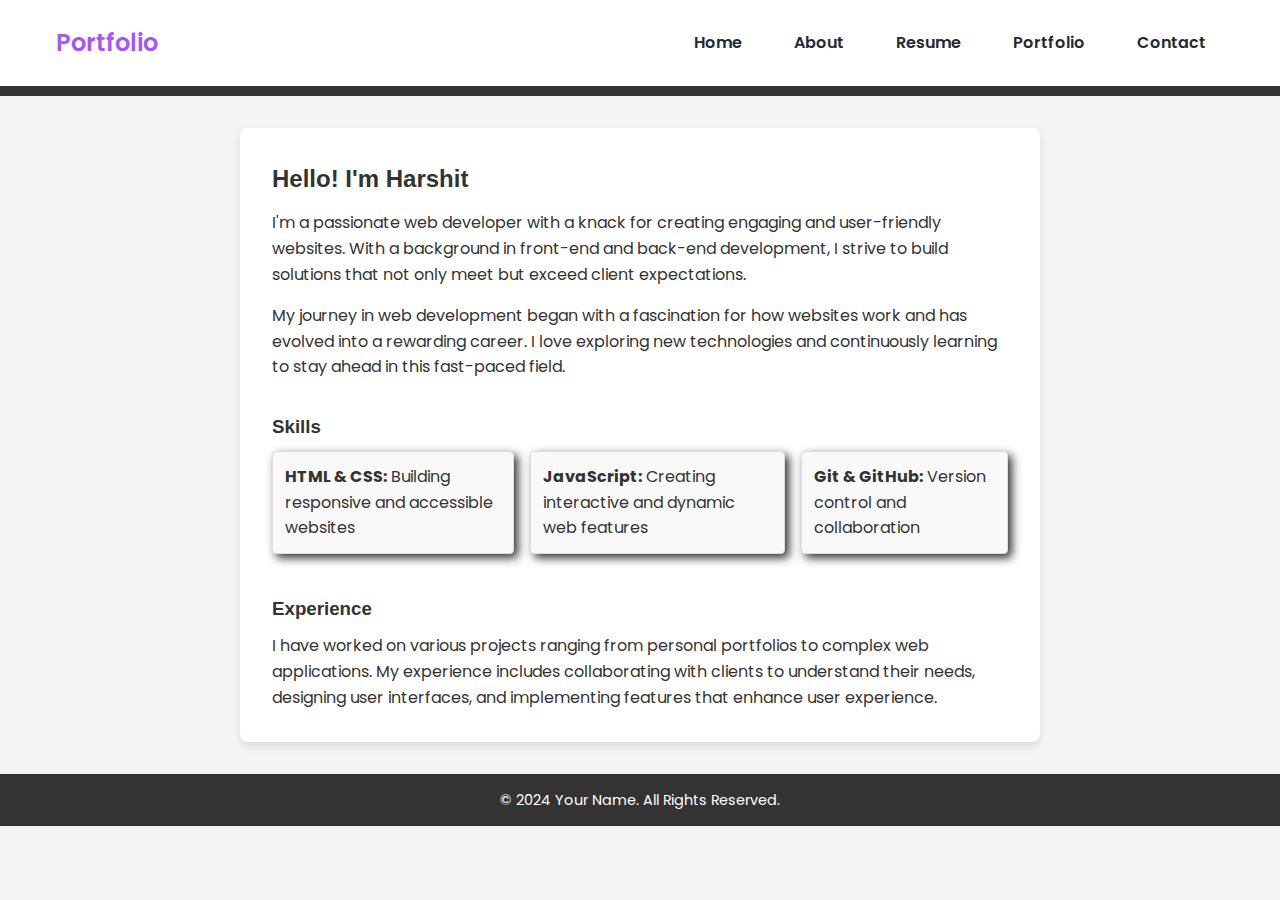
<file: about.html>
<!DOCTYPE html>
<html lang="en">
<head>
    <meta charset="UTF-8">
    <meta name="viewport" content="width=device-width, initial-scale=1.0">
    <title>About Me</title>
    <link rel="stylesheet" href="about.css">
    <link rel="stylesheet" href="port.css">
</head>
<body>
    <nav>
        <div class="nav__content">
          <div class="logo"><a href="#">Portfolio</a></div>
          <label for="check" class="checkbox">
            <i class="ri-menu-line"></i>
          </label>
          <input type="checkbox" name="check" id="check" />
          <ul>
            <li><a href="index.html">Home</a></li>
            <li><a href="about.html">About</a></li>
            <li><a href="resume.html">Resume</a></li>
            <li><a href="portfolio.html">Portfolio</a></li>
            <li><a href="contactpage.html">Contact</a></li>
          </ul>
        </div>
      </nav>
    <header>
        <h1>--------------</h1>
    </header>

    <main>
        <section class="about-section">
            <div class="container">
                <div class="about-content">
                    <h2>Hello! I'm Harshit</h2>
                    <p>I'm a passionate web developer with a knack for creating engaging and user-friendly websites. With a background in front-end and back-end development, I strive to build solutions that not only meet but exceed client expectations.</p>
                    <p>My journey in web development began with a fascination for how websites work and has evolved into a rewarding career. I love exploring new technologies and continuously learning to stay ahead in this fast-paced field.</p>
                </div>

                <div class="skills">
                    <h3>Skills</h3>
                    <ul>
                        <li><strong>HTML & CSS:</strong> Building responsive and accessible websites</li>
                        <li><strong>JavaScript:</strong> Creating interactive and dynamic web features</li> 
                        <!-- <li><strong>React:</strong> Developing modern single-page applications</li> -->
                        <!-- <li><strong>Node.js:</strong> Server-side development and API integration</li> -->
                        <li><strong>Git & GitHub:</strong> Version control and collaboration</li>
                    </ul>
                </div>

                <div class="experience">
                    <h3>Experience</h3>
                    <p>I have worked on various projects ranging from personal portfolios to complex web applications. My experience includes collaborating with clients to understand their needs, designing user interfaces, and implementing features that enhance user experience.</p>
                </div>
            </div>
        </section>
    </main>

    <footer>
        <p>&copy; 2024 Your Name. All Rights Reserved.</p>
    </footer>
</body>
</html>
</file>
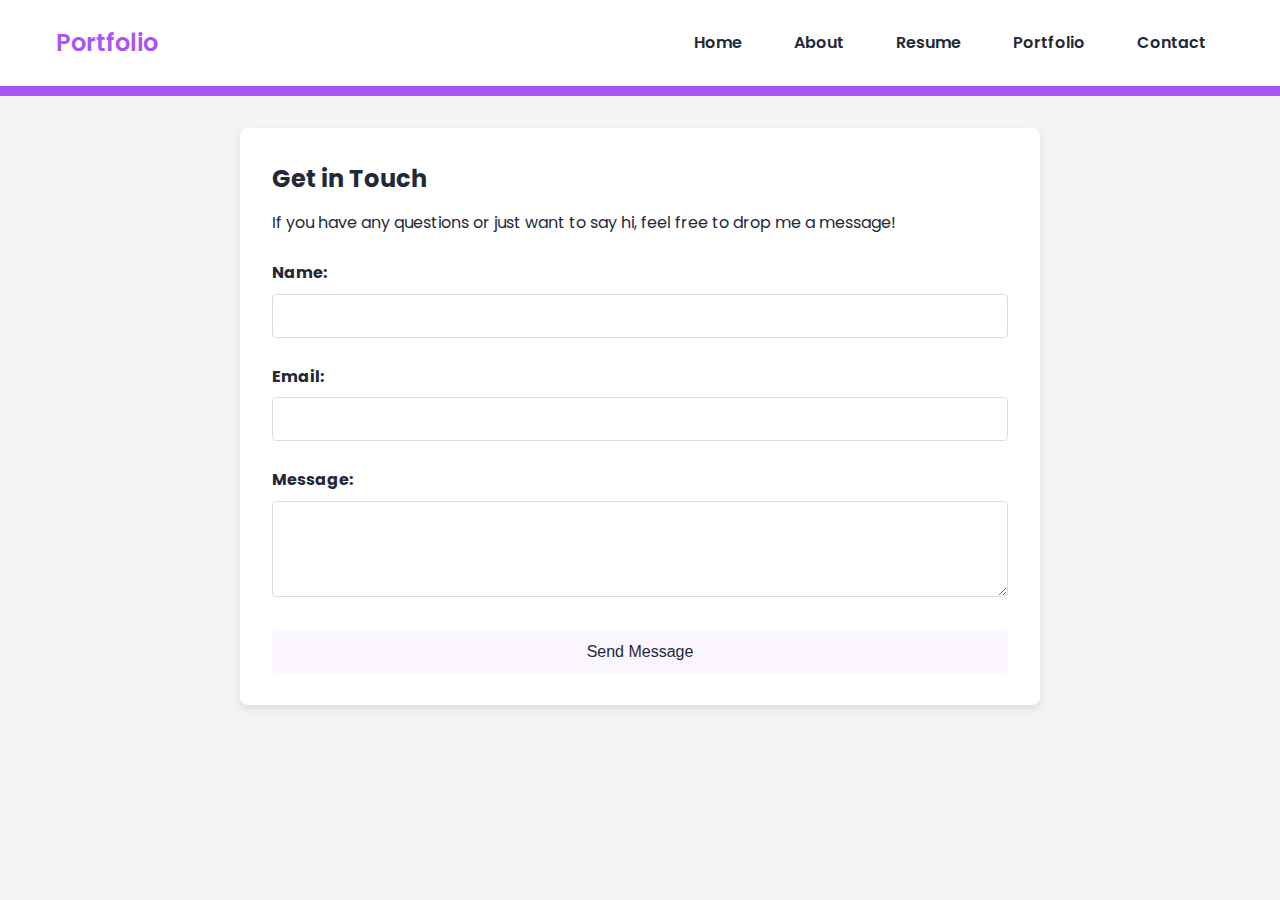
<file: contactpage.html>
<!DOCTYPE html>
<html lang="en">
<head>
    <meta charset="UTF-8">
    <meta name="viewport" content="width=device-width, initial-scale=1.0">
    <title>Contact Me</title>
    <link rel="stylesheet" href="contactpage.css">
    <link rel="stylesheet" href="port.css">
</head>
<body>
    <nav>
        <div class="nav__content">
          <div class="logo"><a href="#">Portfolio</a></div>
          <label for="check" class="checkbox">
            <i class="ri-menu-line"></i>
          </label>
          <input type="checkbox" name="check" id="check" />
          <ul>
            <li><a href="index.html">Home</a></li>
            <li><a href="about.html">About</a></li>
            <li><a href="resume.html">Resume</a></li>
            <li><a href="portfolio.html">Portfolio</a></li>
            <li><a href="contactpage.html">Contact</a></li>
          </ul>
        </div>
      </nav>
    <header>
        <h1>--------------</h1>
    </header>

    <main>
        <section class="contact-section">
            <div class="container">
                <h2>Get in Touch</h2>
                <p>If you have any questions or just want to say hi, feel free to drop me a message!</p>
                <form action="https://api.web3forms.com/submit" method="post" class="contact-form">
                    <input type="hidden" name="access_key" value="a10c8b67-07ef-4193-981c-67ab5ec54555">

                    <div class="form-group">
                        <label for="name">Name:</label>
                        <input type="text" id="name" name="name" required>
                    </div>
                    <div class="form-group">
                        <label for="email">Email:</label>
                        <input type="email" id="email" name="email" required>
                    </div>
                    <div class="form-group">
                        <label for="message">Message:</label>
                        <textarea id="message" name="message" rows="5" required></textarea>
                    </div>
                    <button type="submit" class="submit-btn">Send Message</button>
                </form>
            </div>
        </section>
    </main>

    
</body>
</html>
</file>
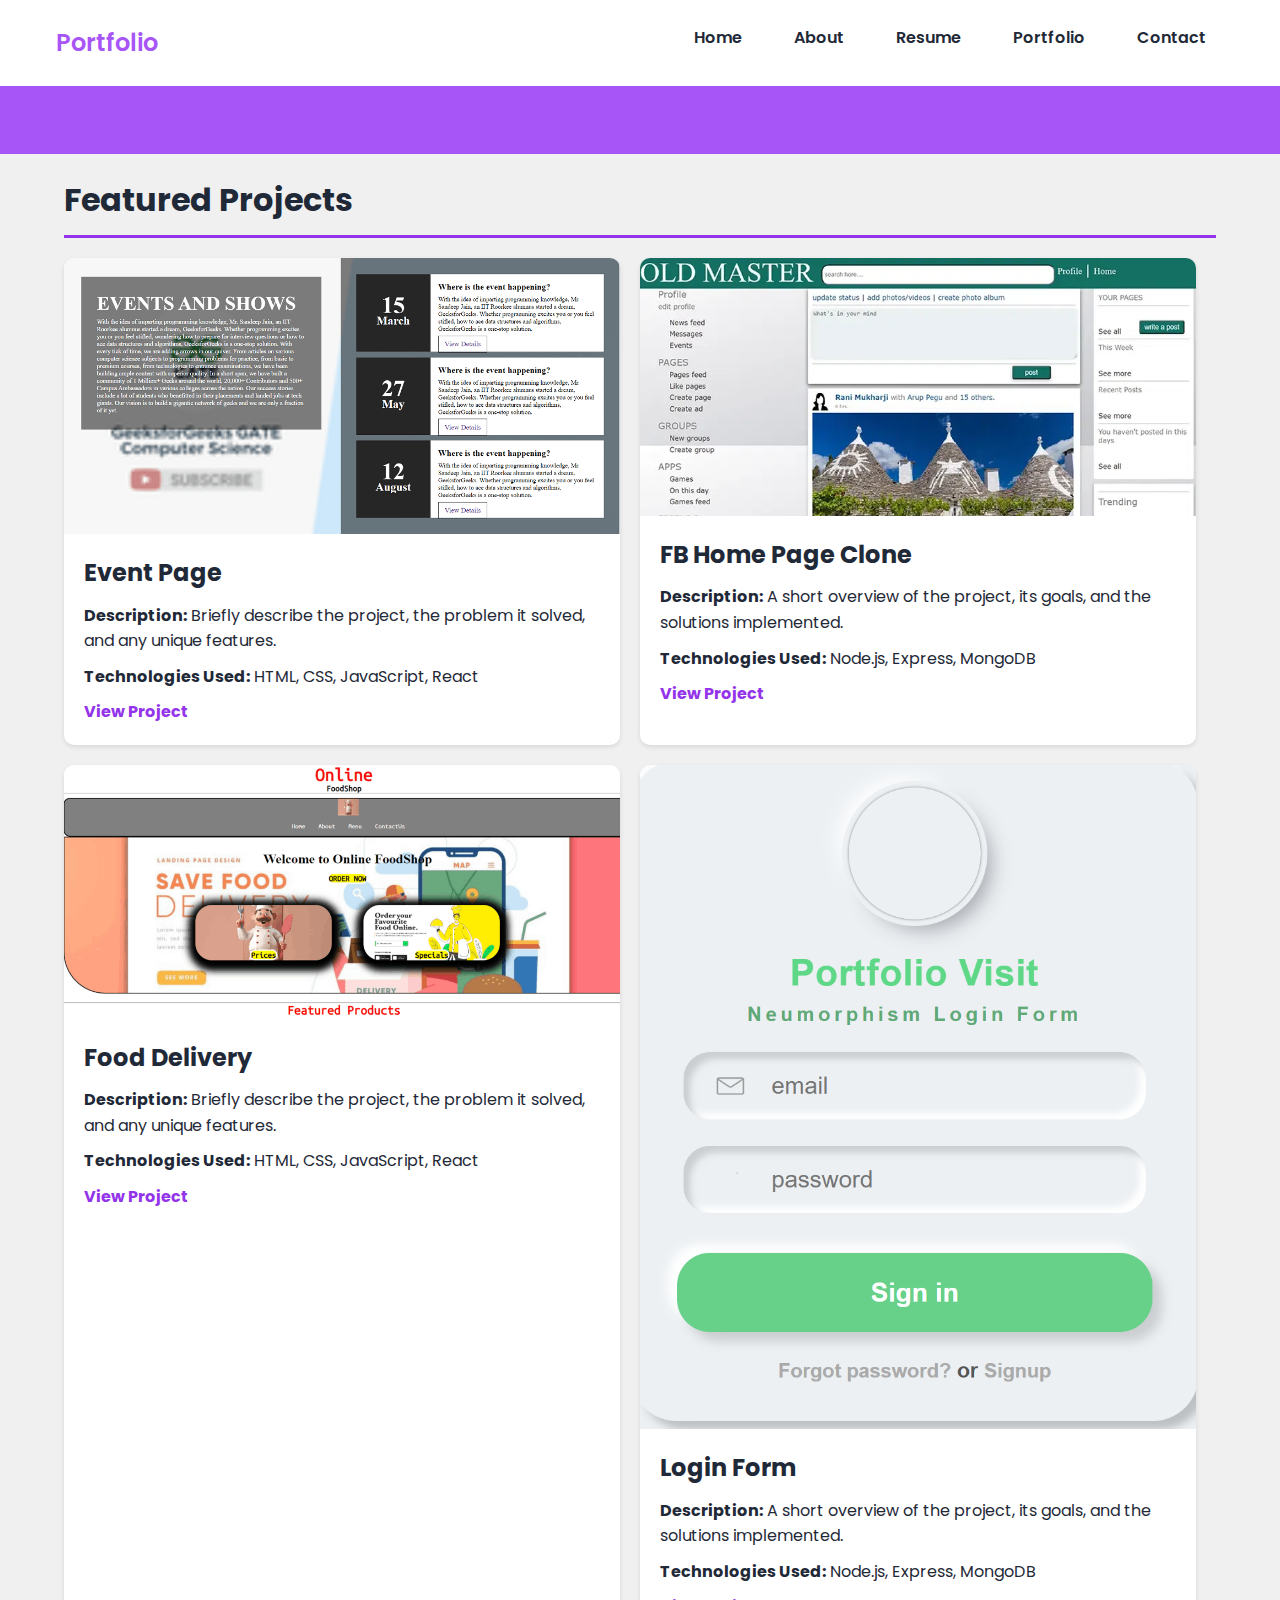
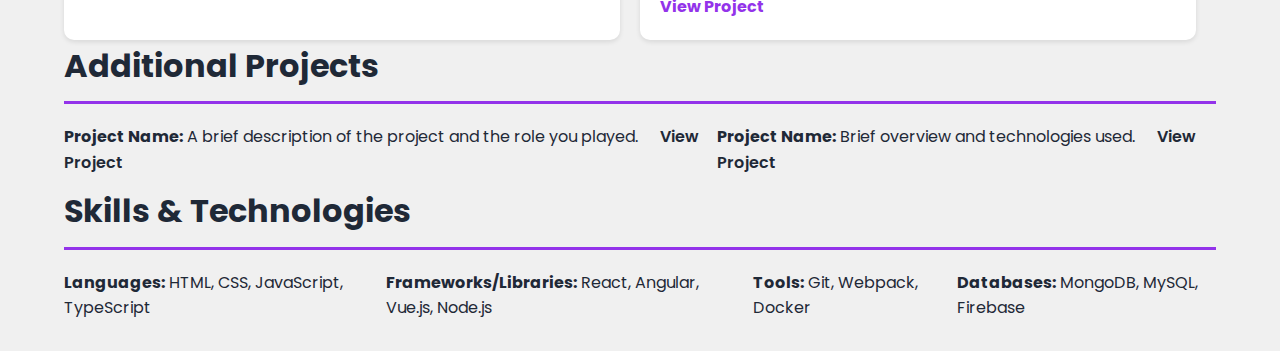
<file: portfolio.html>
<!DOCTYPE html>
<html lang="en">
<head>
    <meta charset="UTF-8">
    <meta name="viewport" content="width=device-width, initial-scale=1.0">
    <title>Portfolio | Your Name</title>
    <link rel="stylesheet" href="portfolio.css">
    <link rel="stylesheet" href="port.css">
    <!-- Google Fonts -->
    <link href="https://fonts.googleapis.com/css2?family=Roboto:wght@400;700&display=swap" rel="stylesheet">
</head>
<body>
    <nav>
        <div class="nav__content">
          <div class="logo"><a href="#">Portfolio</a></div>
          <label for="check" class="checkbox">
            <i class="ri-menu-line"></i>
          </label>
          <input type="checkbox" name="check" id="check" />
          <ul>
            <li><a href="index.html">Home</a></li>
            <li><a href="about.html">About</a></li>
            <li><a href="resume.html">Resume</a></li>
            <li><a href="portfolio.html">Portfolio</a></li>
            <li><a href="contactpage.html">Contact</a></li>
          </ul>
        </div>
      </nav>
    <header>
        <div class="container">
            <h1>--------------</h1>
            
        </div>
    </header>
    <main>
        <div class="container">
            <section id="featured-projects">
                <h2>Featured Projects</h2>
                <div class="project-grid">
                    <div class="project">
                        <img src="eventwebpagemin.png" alt="Project 1 Screenshot">
                        <div class="project-info">
                            <h3>Event Page</h3>
                            <p><strong>Description:</strong> Briefly describe the project, the problem it solved, and any unique features.</p>
                            <p><strong>Technologies Used:</strong> HTML, CSS, JavaScript, React</p>
                            <a href="Fp1/event.html" class="project-link">View Project</a>
                        </div>
                    </div>
                    <div class="project">
                        <img src="fb-copy.webp" alt="Project 2 Screenshot">
                        <div class="project-info">
                            <h3>FB Home Page Clone</h3>
                            <p><strong>Description:</strong> A short overview of the project, its goals, and the solutions implemented.</p>
                            <p><strong>Technologies Used:</strong> Node.js, Express, MongoDB</p>
                            <a href="FBClone/FBClone.html" class="project-link">View Project</a>
                        </div>
                    </div>
                    <div class="project">
                        <img src="iui.png" alt="Project 1 Screenshot">
                        <div class="project-info">
                            <h3>Food Delivery</h3>
                            <p><strong>Description:</strong> Briefly describe the project, the problem it solved, and any unique features.</p>
                            <p><strong>Technologies Used:</strong> HTML, CSS, JavaScript, React</p>
                            <a href="food/Food.html" class="project-link">View Project</a>
                        </div>
                    </div>
                    <div class="project">
                        <img src="Screenshot LOGIN.png" alt="Project 2 Screenshot">
                        <div class="project-info">
                            <h3>Login Form</h3>
                            <p><strong>Description:</strong> A short overview of the project, its goals, and the solutions implemented.</p>
                            <p><strong>Technologies Used:</strong> Node.js, Express, MongoDB</p>
                            <a href="LoginForm/Login3D.html" class="project-link">View Project</a>
                        </div>
                    </div>
                    
                </div>
            </section>
            <section id="additional-projects">
                <h2>Additional Projects</h2>
                <ul>
                    <li><strong>Project Name:</strong> A brief description of the project and the role you played. <a href="#">View Project</a></li>
                    <li><strong>Project Name:</strong> Brief overview and technologies used. <a href="#">View Project</a></li>
                </ul>
            </section>
            <section id="skills">
                <h2>Skills & Technologies</h2>
                <ul>
                    <li><strong>Languages:</strong> HTML, CSS, JavaScript, TypeScript</li>
                    <li><strong>Frameworks/Libraries:</strong> React, Angular, Vue.js, Node.js</li>
                    <li><strong>Tools:</strong> Git, Webpack, Docker</li>
                    <li><strong>Databases:</strong> MongoDB, MySQL, Firebase</li>
                </ul>
            </section>
            
        </div>
    </main>
    <script>
        var prevScrollpos = window.pageYOffset;
window.onscroll = function () {
    var currentScrollPos = window.pageYOffset;
    if (prevScrollpos > currentScrollPos) {
        document.getElementById("navbar").style.top = "0";
    } else {
        document.getElementById("navbar").style.top = "-50px";
    }
    prevScrollpos = currentScrollPos;
};

    </script>
</body>
</html>
</file>
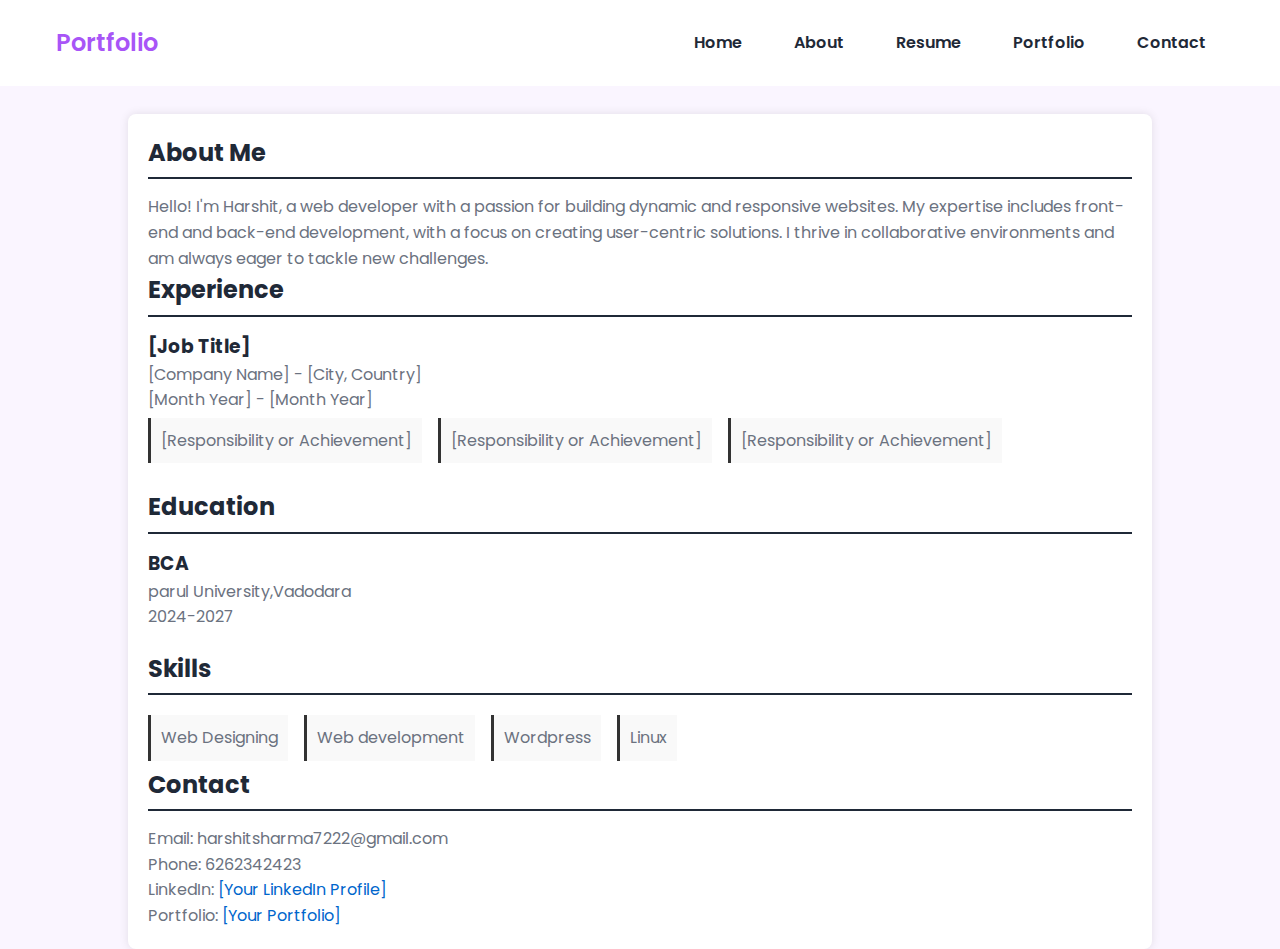
<file: resume.html>
<!DOCTYPE html>
<html lang="en">
<head>
    <meta charset="UTF-8">
    <meta name="viewport" content="width=device-width, initial-scale=1.0">
    <title>[Your Name] - Resume</title>
    <link rel="stylesheet" href="resume.css">
    <link rel="stylesheet" href="port.css">
</head>
<body>
    <nav>
        <div class="nav__content">
          <div class="logo"><a href="#">Portfolio</a></div>
          <label for="check" class="checkbox">
            <i class="ri-menu-line"></i>
          </label>
          <input type="checkbox" name="check" id="check" />
          <ul>
            <li><a href="index.html">Home</a></li>
            <li><a href="about.html">About</a></li>
            <li><a href="resume.html">Resume</a></li>
            <li><a href="portfolio.html">Portfolio</a></li>
            <li><a href="contactpage.html">Contact</a></li>
          </ul>
        </div>
      </nav>
    <header>
        <div class="container">
            <h1>--------------</h1>
            
        </div>
    </header>
    
    <main class="container">
        <section id="about">
            <h2>About Me</h2>
            <p>Hello! I'm Harshit, a web developer with a passion for building dynamic and responsive websites. My expertise includes front-end and back-end development, with a focus on creating user-centric solutions. I thrive in collaborative environments and am always eager to tackle new challenges.</p>
        </section>
        
        <section id="experience">
            <h2>Experience</h2>
            <div class="job">
                <h3>[Job Title]</h3>
                <p>[Company Name] - [City, Country]</p>
                <p>[Month Year] - [Month Year]</p>
                <ul>
                    <li class="boxshadow">[Responsibility or Achievement]</li>
                    <li class="boxshadow">[Responsibility or Achievement]</li>
                    <li class="boxshadow">[Responsibility or Achievement]</li>
                </ul>
            </div>
            <!-- Add more job sections as needed -->
        </section>
        
        <section id="education">
            <h2>Education</h2>
            <div class="education">
                <h3>BCA</h3>
                <p>parul University,Vadodara</p>
                <p>2024-2027</p>
            </div>
            <!-- Add more education sections as needed -->
        </section>
        
        <section id="skills">
            <h2>Skills</h2>
            <ul>
                <li class="boxshadow">Web Designing</li>
                <li class="boxshadow">Web development</li>
                <li class="boxshadow">Wordpress</li>
                <li class="boxshadow">Linux</li>
                <!-- Add more skills as needed -->
            </ul>
        </section>
        
        <section id="contact">
            <h2>Contact</h2>
            <p>Email: harshitsharma7222@gmail.com</p>
            <p>Phone: 6262342423</p>
            <p>LinkedIn: <a href="[Your LinkedIn URL]" target="_blank">[Your LinkedIn Profile]</a></p>
            <p>Portfolio: <a href="[Your Portfolio URL]" target="_blank">[Your Portfolio]</a></p>
        </section>
    </main>
    
</body>
</html>
</file>
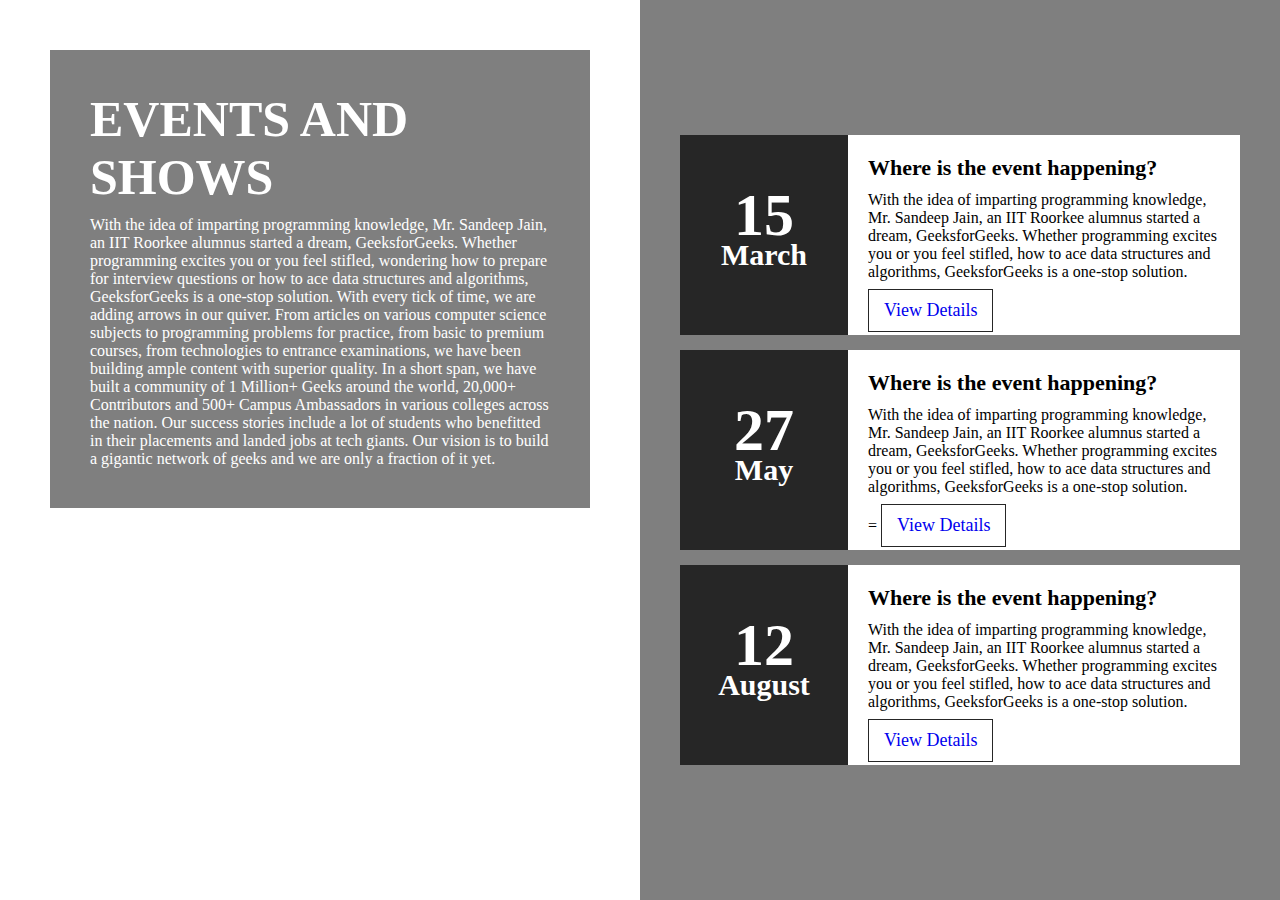
<file: event page/event.html>
<!DOCTYPE html>
<html lang="en">

<head>
	<style>
		/* Styling the body */
		body {
			margin: 0;
			padding: 0;
		}

		/* Styling section, giving background
			image and dimensions */
		section {
			width: 100%;
			height: 100vh;
			
		}

		/* Styling the left floating section */
		section .leftBox {
			width: 50%;
			height: 100%;
			float: left;
			padding: 50px;
			box-sizing: border-box;
		}

		/* Styling the background of 
			left floating section */
		section .leftBox .content {
			color: #fff;
			background: rgba(0, 0, 0, 0.5);
			padding: 40px;
			transition: .5s;
		}

		/* Styling the hover effect 
			of left floating section */
		section .leftBox .content:hover {
			background: #e91e63;
		}

		/* Styling the header of left 
			floating section */
		section .leftBox .content h1 {
			margin: 0;
			padding: 0;
			font-size: 50px;
			text-transform: uppercase;
		}

		/* Styling the paragraph of 
			left floating section */
		section .leftBox .content p {
			margin: 10px 0 0;
			padding: 0;
		}

		/* Styling the three events section */
		section .events {
			position: relative;
			width: 50%;
			height: 100%;
			background: rgba(0, 0, 0, 0.5);
			float: right;
			box-sizing: border-box;
		}

		/* Styling the links of 
		the events section */
		section .events ul {
			position: absolute;
			top: 50%;
			transform: translateY(-50%);
			margin: 0;
			padding: 40px;
			box-sizing: border-box;
		}

		/* Styling the lists of the event section */
		section .events ul li {
			list-style: none;
			background: #fff;
			box-sizing: border-box;
			height: 200px;
			margin: 15px 0;
		}

		/* Styling the time class of events section */
		section .events ul li .time {
			position: relative;
			padding: 20px;
			background: #262626;
			box-sizing: border-box;
			width: 30%;
			height: 100%;
			float: left;
			text-align: center;
			transition: .5s;
		}

		/* Styling the hover effect
			of events section */
		section .events ul li:hover .time {
			background: #e91e63;
		}

		/* Styling the header of time 
			class of events section */
		section .events ul li .time h2 {
			position: absolute;
			margin: 0;
			padding: 0;
			top: 50%;
			left: 50%;
			transform: translate(-50%, -50%);
			color: #fff;
			font-size: 60px;
			line-height: 30px;
		}

		/* Styling the texts of time 
		class of events section */
		section .events ul li .time h2 span {
			font-size: 30px;
		}

		/* Styling the details 
		class of events section */
		section .events ul li .details {
			padding: 20px;
			background: #fff;
			box-sizing: border-box;
			width: 70%;
			height: 100%;
			float: left;
		}

		/* Styling the header of the 
		details class of events section */
		section .events ul li .details h3 {
			position: relative;
			margin: 0;
			padding: 0;
			font-size: 22px;
		}

		/* Styling the lists of details 
		class of events section */
		section .events ul li .details p {
			position: relative;
			margin: 10px 0 0;
			padding: 0;
			font-size: 16px;
		}

		/* Styling the links of details
		class of events section */
		section .events ul li .details a {
			display: inline-block;
			text-decoration: none;
			padding: 10px 15px;
			border: 1.5px solid #262626;
			margin-top: 8px;
			font-size: 18px;
			transition: .5s;
		}

		/* Styling the details class's hover effect */
		section .events ul li .details a:hover {
			background: #e91e63;
			color: #fff;
			border-color: #e91e63;
		}
	</style>
</head>

<body>
	<section>
		<div class="leftBox">
			<div class="content">
				<h1>
					Events and Shows
				</h1>
				<p>
					With the idea of imparting programming
					knowledge, Mr. Sandeep Jain, an IIT
					Roorkee alumnus started a dream,
					GeeksforGeeks. Whether programming
					excites you or you feel stifled,
					wondering how to prepare for
					interview questions or
					how to ace data structures and
					algorithms, GeeksforGeeks is a
					one-stop solution. With every
					tick of time, we are adding arrows
					in our quiver. From articles on
					various computer science subjects
					to programming problems for practice,
					from basic to premium courses, from
					technologies to entrance examinations,
					we have been building ample content
					with superior quality. In a short
					span, we have built a community of
					1 Million+ Geeks around the world, 20,000+
					Contributors and 500+ Campus Ambassadors
					in various colleges across the nation.
					Our success stories include a lot of
					students who benefitted in their
					placements and landed jobs at tech
					giants. Our vision is to build a gigantic
					network of geeks and we are only a
					fraction of it yet.
				</p>
			</div>
		</div>
		<div class="events">
			<ul>
				<li>
					<div class="time">
						<h2>
							15 <br><span>March</span>
						</h2>
					</div>
					<div class="details">
						<h3>
							Where is the event happening?
						</h3>
						<p>
							With the idea of imparting programming
							knowledge, Mr. Sandeep Jain, an IIT
							Roorkee alumnus started a dream,
							GeeksforGeeks. Whether programming
							excites you or you feel stifled,
							how to ace data structures and
							algorithms, GeeksforGeeks is a
							one-stop solution.
						</p>
						<a href="#">View Details</a>
					</div>
					<div style="clear: both;"></div>
				</li>
				<li>
					<div class="time">
						<h2>
							27 <br><span>May</span>
						</h2>
					</div>
					<div class="details">
						<h3>
							Where is the event happening?
						</h3>
						<p>
							With the idea of imparting programming
							knowledge, Mr. Sandeep Jain, an IIT
							Roorkee alumnus started a dream,
							GeeksforGeeks. Whether programming
							excites you or you feel stifled,
							how to ace data structures and
							algorithms, GeeksforGeeks is a
							one-stop solution.
						</p>=
						<a href="#">View Details</a>
					</div>
					<div style="clear:both;"></div>
				</li>
				<li>
					<div class="time">
						<h2>
							12 <br><span>August</span>
						</h2>
					</div>
					<div class="details">
						<h3>
							Where is the event happening?
						</h3>
						<p>
							With the idea of imparting programming
							knowledge, Mr. Sandeep Jain, an IIT
							Roorkee alumnus started a dream,
							GeeksforGeeks. Whether programming
							excites you or you feel stifled,
							how to ace data structures and
							algorithms, GeeksforGeeks is a
							one-stop solution.
						</p>
						<a href="#">View Details</a>
					</div>
					<div style="clear:both;"></div>
				</li>
			</ul>
		</div>
	</section>
</body>

</html>
</file>
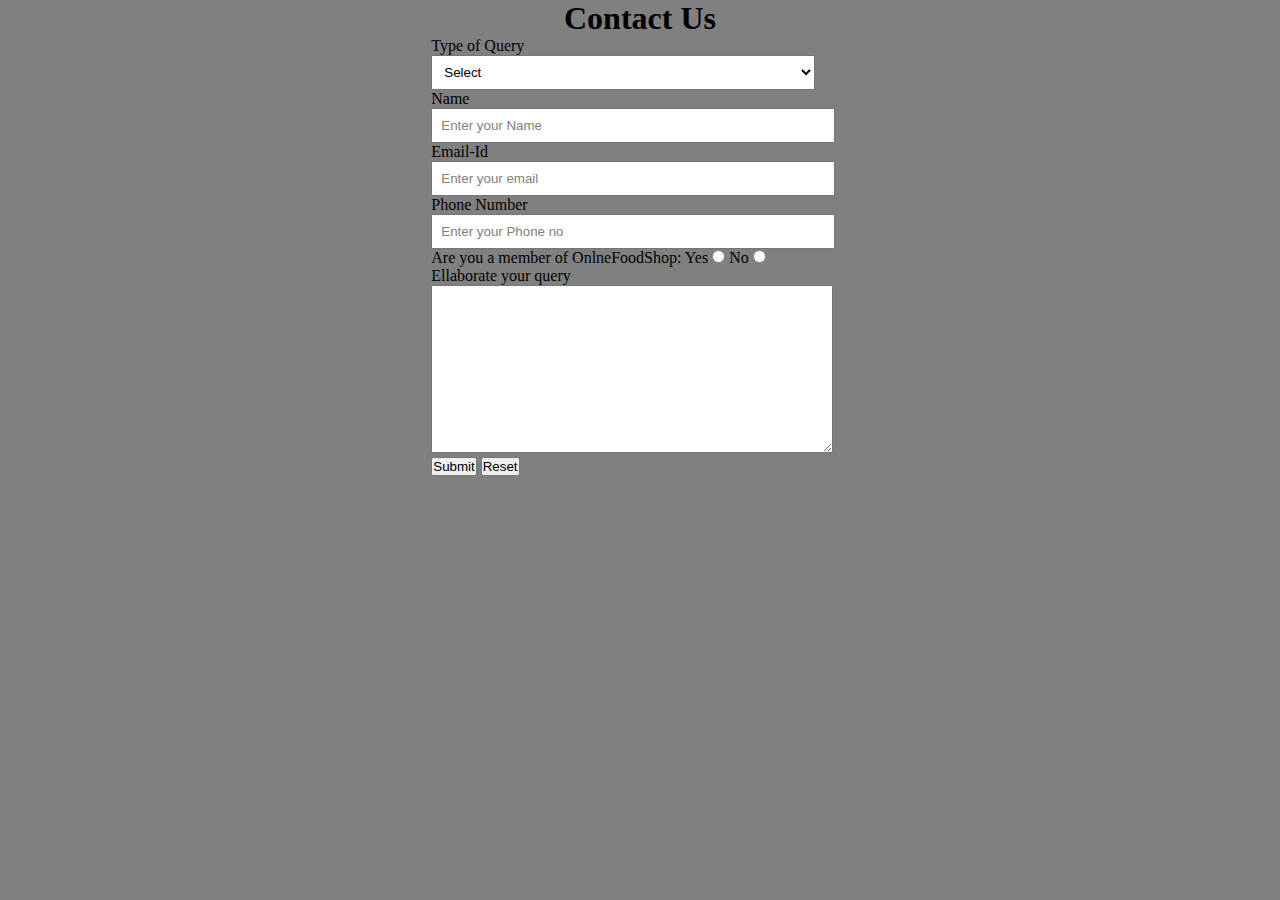
<file: foood/FoodContact.html>
<!--Filename - contact.html-->

<!DOCTYPE html>
<html lang="en">

<head>
    <meta charset="UTF-8">
    <meta name="viewport" content="width=device-width, initial-scale=1.0">
    <link rel="stylesheet" href="food.css">
    <title>ContactUs</title>
</head>

<body>
    <div id="ContactUs">
        <h1>Contact Us</h1>
        <form action="#">
            <div class="form-shape">
                <label for="query">
                    Type of Query
                </label>
                <select name="myQuery" id="query">
                    <option value="sel" selected>
                        Select
                    </option>
                    <option value="ord">
                        Order related Issues
                    </option>
                    <option value="Site">
                        Site related Issues
                    </option>
                    <option value="fed">
                        Complaint related Issues
                    </option>
                    <option value="others">
                        Others
                    </option>
                </select>
            </div>
            <div class="form-shape">
                <label for="name">Name</label>
                <input type="text" name="myName" id="name"
                    placeholder="Enter your Name">
            </div>
            <div class="form-shape">
                <label for="email">Email-Id</label>
                <input type="email" name="myEmail" id="email"
                    placeholder="Enter your email">
            </div>
            <div class="form-shape">
                <label for="pho">Phone Number</label>
                <input type="phone" name="myPhone" id="pho"
                    placeholder="Enter your Phone no">
            </div>
            <div id="radio">
                Are you a member of OnlneFoodShop:
                Yes <input type="radio" name="eligible">
                No <input type="radio" name="eligible">
            </div>
            <div class="form-shape">
                <label for="message">
                    Ellaborate your query
                </label>
                <textarea name="mesg" id="message" cols="30" rows="10">
                </textarea>
            </div>
            <input type="submit" value="Submit">
            <input type="reset" value="Reset">
        </form>
    </div>
</body>

</html>
</file>
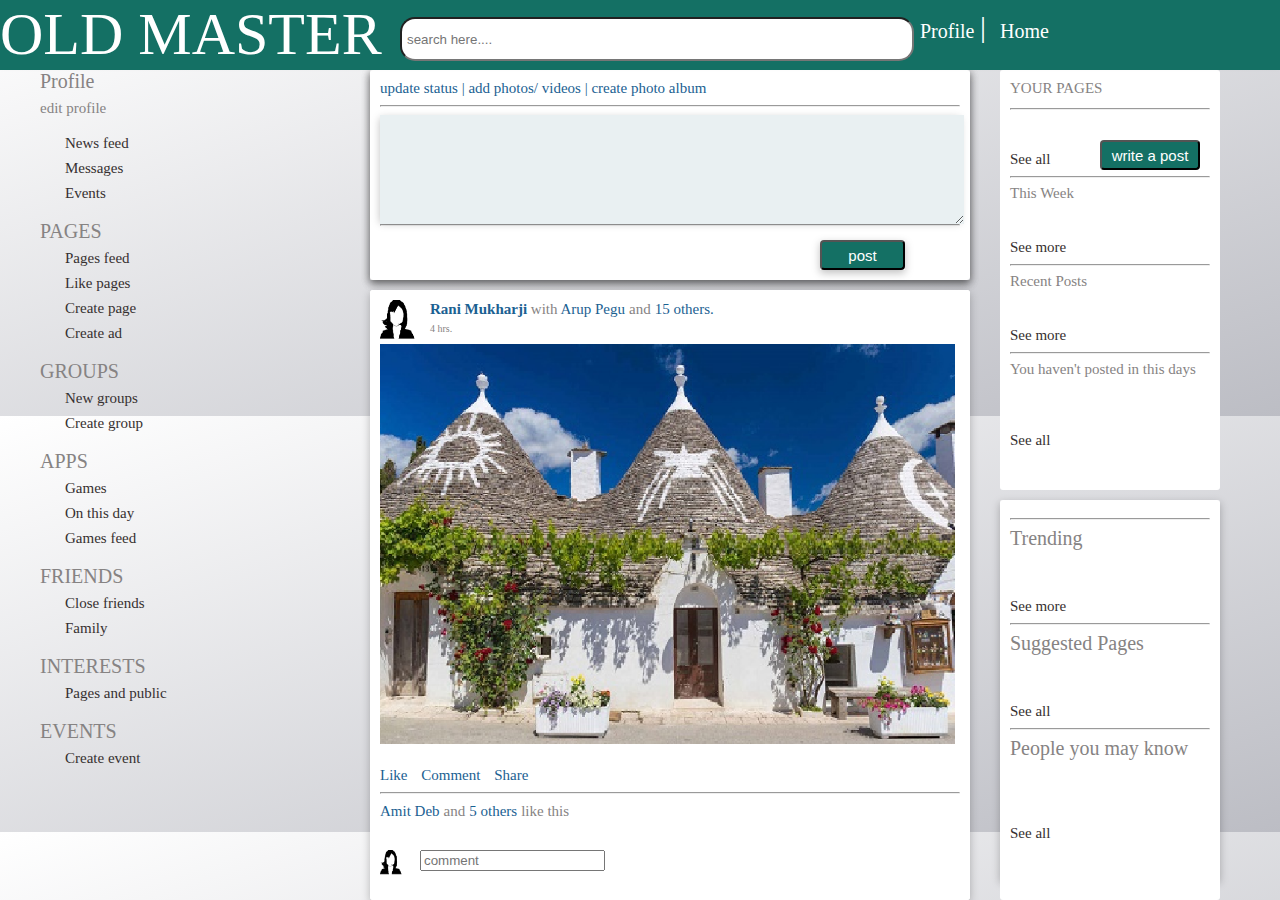
<file: login form/facebook clone 1/FBClone.html>
<!DOCTYPE html>
<html>

<head>
    <meta charset="UTF-8">
    <meta name="viewport" content=
        "width=device-width, initial-scale=1.0">
    <link rel="stylesheet" type="text/css" 
        href="FBClone.css" media="screen" />
</head>

<body>
    <div class=" header1">
        <div id="name" class="header1">
            OLD MASTER
        </div>
        <div id="searcharea" class="header1">
            <input placeholder="search here...." 
                type="text" id="searchbox" />
        </div>
        <div id="profilearea" class="header1">Profile</div>
        <div id="profilearea1" class="header1">|</div>
        <div id="profilearea2" class="header1">Home</div>
    </div>
    <div class="sidenav">
        <div class="bodyn">
            <div id="side1" class="bodyn">Profile</div>
            <div id="side2" class="bodyn">edit profile</div>
            <div id="side3" class="bodyn">News feed</div>
            <div id="side4" class="bodyn">Messages</div>
            <div id="side5" class="bodyn">Events</div>
            <div id="side6" class="bodyn">PAGES</div>
            <div id="side7" class="bodyn">Pages feed</div>
            <div id="side8" class="bodyn">Like pages</div>
            <div id="side9" class="bodyn">Create page</div>
            <div id="side10" class="bodyn">Create ad</div>
            <div id="side11" class="bodyn">GROUPS</div>
            <div id="side12" class="bodyn">New groups</div>
            <div id="side13" class="bodyn">Create group</div>
            <div id="side14" class="bodyn">APPS</div>
            <div id="side15" class="bodyn">Games</div>
            <div id="side16" class="bodyn">On this day</div>
            <div id="side17" class="bodyn">Games feed</div>
            <div id="side18" class="bodyn">FRIENDS</div>
            <div id="side19" class="bodyn">Close friends</div>
            <div id="side20" class="bodyn">Family</div>
            <div id="side21" class="bodyn">INTERESTS</div>
            <div id="side22" class="bodyn">Pages and public</div>
            <div id="side23" class="bodyn">EVENTS</div>
            <div id="side24" class="bodyn">Create event</div>
        </div>
    </div>
    <div class="post00"></div>
    <div class="post10"></div>

    <div class="header0001"></div>
    <div class="sideboxxx"></div>
    <div class="sideboxxxx2"></div>
    <div class="post">
        <div id="column-1" class="post">
            update status | add photos/
            videos | create photo album
            <hr><br><br><br><br><br><br>
            <hr>
        </div>
        <div id="postpos" class="post">
            <input type="submit" id="buttonpost" value="post" />
        </div>
        <div id="postboxpos" class="post">
            <textarea placeholder="What's in your mind" 
                id="postbox">
            </textarea>
        </div>
    </div>
    <div class="post1">
        <img src="mini1.png" alt="image is here" 
            height="40" width="40" /><br>
        <img src="mini......png" alt="image is here" 
            height="400" width="575" /><br><br>
        <p6>Like Comment Share</p6><br>
        <hr>
        <p1>Amit Deb</p1>
        <p2> and</p2>
        <p1> 5 others</p1>
        <p2> like this</p2>
        <div id="post2text" class="post1">
            <p3>Rani Mukharji </p3>
            <p2>with </p2>
            <p1> Arup Pegu</p1>
            <p2> and</p2>
            <p1> 15 others.</p1><br>
            <p4>4 hrs.</p4>
        </div>
        <div id="commentprof2" class="post1">
            <img src="mini1.png" alt="image is here" 
                height="25" width="25" id="profpic" />
        </div>
        <div id="commentboxpos2" class="post1">
            <input type="text" placeholder="comment" 
                id="commentbox" />
        </div>
    </div>
    <div class="sidebox">
        <div id="sidebox1" class="sidebox">
            <div id="sideboxx1">YOUR PAGES</div>
            <hr><br><br>See all
            <hr>
            <div id="sideboxx2">
                This Week
            </div><br><br>See more
            <hr>
            <div id="sideboxx3">
                Recent Posts
            </div><br><br>See more
            <hr>
            <div id="sideboxx4">
                You haven't posted in this days
            </div><br><br><br>See all
        </div>

        <div id="post1pos" class="sidebox">
            <input type="submit" id="buttonpost1" 
                value="write a post" />
        </div>
    </div>
    <div class="sideboxxx2">
        <div id="sidebox2" class="sideboxxx2">
            <hr>
            <div id="sideboxx21">Trending</div>
            <br><br><br>See more
            <hr>
            <div id="sideboxx22">
                Suggested Pages
            </div><br><br><br>See all
            <hr>
            <div id="sideboxx23">
                People you may know
            </div><br><br><br><br>See all
        </div>
    </div>
</body>

</html>
</file>
<file: port.css>
@import url("https://fonts.googleapis.com/css2?family=Poppins:wght@400;600;700&display=swap");

:root {
  --primary-color: #a855f7;
  --primary-color-dark: #9333ea;
  --secondary-color: #ca8a04;
  --text-dark: #1f2937;
  --text-light: #6b7280;
  --extra-light: #faf5ff;
  --max-width: 1200px;
}

* {
  padding: 0;
  margin: 0;
  box-sizing: border-box;
}

a {
  text-decoration: none;
}

body {
  font-family: "Poppins", sans-serif;
}

nav {
  width: 100%;
  position: fixed;
  top: 0;
  left: 0;
  background-color: #ffffff;
  z-index: 99;
  transition: top 0.3s;
}

.nav__content {
  max-width: var(--max-width);
  margin: auto;
  padding: 1.5rem 1rem;
  display: flex;
  align-items: center;
  justify-content: space-between;
}

nav .logo a {
  font-size: 1.5rem;
  font-weight: 600;
  color: var(--primary-color);
  transition: 0.3s;
}
nav .logo a:hover {
  color: var(--primary-color-dark);
}

nav .checkbox {
  display: none;
}

nav input {
  display: none;
}
nav .checkbox i {
  font-size: 2rem;
  color: var(--primary-color);
  cursor: pointer;
}

ul {
  display: flex;
  align-items: center;
  gap: 1rem;
  list-style: none;
  transition: left 0.3s;
}

ul li a {
  padding: 0.5rem 1rem;
  border: 2px solid transparent;
  text-decoration: none;
  font-weight: 600;
  color: var(--text-dark);
  transition: 0.3s;
}

ul li a:hover {
  border-top-color: var(--secondary-color);
  border-bottom-color: var(--secondary-color);
  color: var(--secondary-color);
}

.section {
  background-color: var(--extra-light);
}

.section__container {
  min-height: 100vh;
  max-width: var(--max-width);
  margin: auto;
  padding: 1rem;
  display: grid;
  grid-template-columns: repeat(2, 1fr);
  gap: 4rem;
}

.content {
  display: flex;
  flex-direction: column;
  justify-content: center;
}

.subtitle {
  letter-spacing: 2px;
  color: var(--text-light);
  font-weight: 600;
  margin-bottom: 0.5rem;
}

.title {
  font-size: 2.5rem;
  font-weight: 400;
  line-height: 3rem;
  color: var(--text-dark);
  margin-bottom: 1rem;
}

.title span {
  font-weight: 600;
}

.description {
  line-height: 1.5rem;
  color: var(--text-light);
  margin-bottom: 2rem;
}

.action__btns {
  display: flex;
  gap: 1rem;
}

.action__btns button {
  font-size: 1rem;
  font-weight: 600;
  letter-spacing: 2px;
  padding: 1rem 2rem;
  outline: none;
  border: 2px solid var(--primary-color);
  border-radius: 10px;
  transition: 0.3s;
  cursor: pointer;
}

#hireMeBtn {
  background-color: var(--primary-color);
  color: #ffffff;
}

#hireMeBtn:hover {
  background-color: var(--primary-color-dark);
}

.portfolio {
  color: var(--primary-color);
}

.portfolio:hover {
  background-color: var(--primary-color-dark);
  color: #ffffff;
}

.image {
  display: grid;
  place-items: center;
}

.image img {
  width: min(25rem, 90%);
  border-radius: 100%;
}

@media (width < 750px) {
  nav .checkbox {
    display: block;
  }

  ul {
    position: absolute;
    width: 100%;
    height: calc(100vh - 85px);
    left: -100%;
    top: 85px;
    background-color: var(--extra-light);
    flex-direction: column;
    justify-content: center;
    gap: 3rem;
  }

  nav #check:checked ~ ul {
    left: 0;
  }

  ul li a {
    font-size: 1.25rem;
  }

  .section__container {
    padding: 10rem 1rem 5rem 1rem;
    text-align: center;
    grid-template-columns: repeat(1, 1fr);
  }

  .image {
    grid-area: 1/1/2/2;
  }

  .action__btns {
    margin: auto;
  }
}
.popup {
  display: none;
  position: fixed;
  left: 0;
  top: 0;
  width: 100%;
  height: 100%;
  background-color: rgba(0, 0, 0, 0.5);
  justify-content: center;
  align-items: center;
}

.popup-content {
  background-color: white;
  border-radius: 8px;
  padding: 20px;
  width: 400px;
  max-width: 90%;
  text-align: center;
  position: relative;
}

.popup h2 {
  margin-top: 0;
}

.close-btn {
  position: absolute;
  top: 10px;
  right: 10px;
  font-size: 24px;
  cursor: pointer;
}

form {
  display: flex;
  flex-direction: column;
  gap: 10px;
}

form label {
  text-align: left;
}

form input, form textarea {
  padding: 10px;
  border: 1px solid #ddd;
  border-radius: 5px;
  width: 100%;
}

form button {
  background-color: var(--extra-light);
  color: var(--primary-color);
  border: none;
  padding: 10px;
  font-size: 16px;
  cursor: pointer;
  border-radius: 5px;
}

form button:hover {
  background-color: var(--primary-color-dark);
  color: white;
}
</file>
<file: login form/facebook clone 1/FBClone.css>
body{  background: linear-gradient(to bottom right, white, #bcbdc4);
    height:400px;}
    .header1{
    position:fixed;
    width :100%;
    height:70px;
    background :#147064;
    top:0;
    bottom:0;
    color: white;
    z-index:7;
    }
    #name{left:0px;
    font-family: verdana sans-serif;
    font-size:60px;}
    #searcharea{top:17px;
    left:400px;
    height:50px;
    }
    #searchbox{width:500px;
    height:30px;
    background:white;
    padding:5px;
    outline:none;
    border-radius: 15px/15px;
    }
    #profilearea{top:20px;
    left:920px;
    height:30px;
    font-size:20px;
    font-family:verdana  sans-serif;
    }
    
    #profilearea1{top:10px;
    left:980px;
    height:30px;
    font-size:30px;
    font-family:verdana  ;
    }
    #profilearea2{top:20px;
    left:1000px;
    height:30px;
    font-size:20px;
    font-family:verdana sans-serif ;
    }
    .bodyn{top:70px;
    left:30px;
    position:absolute;
    width:200px;
    height:740px;
    font-family:verdana;
    }
    
    #side1{top:0px;
    left:10px;
    width:160px;
    height:25px;
    font-size:20px;
    color:#868383;
    
    }
    #side2{top:30px;
    left:10px;
    width:180px;
    height:25px;
    font-size:15px;
    color:#868383;
    
    }
    #side3{top:60px;
    left:15px;
    width:160px;
    height:25px;
    font-size:15px;
    color:#363030;
    padding-top:5px;
    padding-left:20px;
    }
    #side4{top:85px;
    left:15px;
    width:160px;
    height:25px;
    font-size:15px;
    color:#363030;
    padding-top:5px;
    padding-left:20px;
    }
    #side5{top:110px;
    left:15px;
    width:160px;
    height:25px;
    font-size:15px;
    color:#363030;
    padding-top:5px;
    padding-left:20px;
    }
    #side6{top:145px;
    left:10px;
    width:180px;
    height:30px;
    font-size:20px;
    color:#868383;
    padding-top:5px;
    }
    #side7{top:175px;
    left:15px;
    width:160px;
    height:25px;
    font-size:15px;
    color:#363030;
    padding-top:5px;
    padding-left:20px;
    }
    #side8{top:200px;
    left:15px;
    width:160px;
    height:25px;
    font-size:15px;
    color:#363030;
    padding-top:5px;
    padding-left:20px;
    }
    #side9{top:225px;
    left:15px;
    width:160px;
    height:25px;
    font-size:15px;
    color:#363030;
    padding-top:5px;
    padding-left:20px;
    }
    #side10{top:250px;
    left:15px;
    width:160px;
    height:25px;
    font-size:15px;
    color:#363030;
    padding-top:5px;
    padding-left:20px;
    }
    #side11{top:285px;
    left:10px;
    width:180px;
    height:30px;
    font-size:20px;
    color:#868383;
    padding-top:5px;
    }
    #side12{top:315px;
    left:15px;
    width:160px;
    height:25px;
    font-size:15px;
    color:#363030;
    padding-top:5px;
    padding-left:20px;
    }
    #side13{top:340px;
    left:15px;
    width:160px;
    height:25px;
    font-size:15px;
    color:#363030;
    padding-top:5px;
    padding-left:20px;
    }
    #side14{top:375px;
    left:10px;
    width:180px;
    height:30px;
    font-size:20px;
    color:#868383;
    padding-top:5px;
    }
    #side15{top:405px;
    left:15px;
    width:160px;
    height:25px;
    font-size:15px;
    color:#363030;
    padding-top:5px;
    padding-left:20px;
    }
    #side16{top:430px;
    left:15px;
    width:160px;
    height:25px;
    font-size:15px;
    color:#363030;
    padding-top:5px;
    padding-left:20px;
    }
    #side17{top:455px;
    left:15px;
    width:160px;
    height:25px;
    font-size:15px;
    color:#363030;
    padding-top:5px;
    padding-left:20px;
    }
    #side18{top:490px;
    left:10px;
    width:180px;
    height:30px;
    font-size:20px;
    color:#868383;
    padding-top:5px;
    }
    #side19{top:520px;
    left:15px;
    width:160px;
    height:25px;
    font-size:15px;
    color:#363030;
    padding-top:5px;
    padding-left:20px;
    }
    #side20{top:545px;
    left:15px;
    width:160px;
    height:25px;
    font-size:15px;
    color:#363030;
    padding-top:5px;
    padding-left:20px;
    }
    #side21{top:580px;
    left:10px;
    width:180px;
    height:30px;
    font-size:20px;
    color:#868383;
    padding-top:5px;
    }
    #side22{top:610px;
    left:15px;
    width:160px;
    height:25px;
    font-size:15px;
    color:#363030;
    padding-top:5px;
    padding-left:20px;
    }
    #side23{top:645px;
    left:10px;
    width:180px;
    height:30px;
    font-size:20px;
    color:#868383;
    padding-top:5px;
    
    }
    
    
    #side24{top:675px;
    left:15px;
    width:160px;
    height:25px;
    font-size:15px;
    color:#363030;
    padding-top:5px;
    padding-left:20px;
    }
    #side1:hover{background:#e9f0f2;
    }
    #side2:hover{background:#e9f0f2;
    }
    #side4:hover{background:#e9f0f2;
    }#side5:hover{background:#e9f0f2;
    }#side6:hover{background:#e9f0f2;
    }#side7:hover{background:#e9f0f2;
    }#side8:hover{background:#e9f0f2;
    }#side9:hover{background:#e9f0f2;
    }#side10:hover{background:#e9f0f2;
    }#side11:hover{background:#e9f0f2;
    }#side12:hover{background:#e9f0f2;
    }#side13:hover{background:#e9f0f2;
    }#side14:hover{background:#e9f0f2;
    }#side15:hover{background:#e9f0f2;
    }#side16:hover{background:#e9f0f2;
    }#side17:hover{background:#e9f0f2;
    }#side18:hover{background:#e9f0f2;
    }#side19:hover{background:#e9f0f2;
    }#side20:hover{background:#e9f0f2;
    }#side21:hover{background:#e9f0f2;
    }#side22:hover{background:#e9f0f2;
    }#side23:hover{background:#e9f0f2;
    }#side24:hover{background:#e9f0f2;
    }.post00{top:70px;
    left:370px;
    position:absolute;
    width:600px;
    height:210px;
    box-shadow:0 3px 8px rgba(0, 0, 0, .25);
    }
    
    .post10{top:290px;
    left:370px;
    box-shadow: 0 3px 8px rgba(0, 0, 0, .25);
    position:absolute;
    background:white;
    width:580px;
    height:600px;
    border-radius:3px/3px;
    padding-left:10px;
    padding-right:10px;
    padding-top:10px;
    }
    
    
    
    .header0001{
    position:fixed;
    width:100%;
    height:60px;
    background:#142170;
    top:0;
    left:0;
    color:white;
    z-index:6;
    
    box-shadow: 0 3px 8px rgba(0, 0, 0, .25);
    
    }
    .sideboxxx{top:70px;
    left:1000px;
    width:220px;
    height: 550;
    position:absolute;
    font-family:verdana;
    color:#363030;
    
    box-shadow: 0 3px 8px rgba(0, 0, 0, .25);
    font-size:15px;}
    
    
    
    .sideboxxxx2{top:500px;
    left:1000px;
    width:220px;
    height:380px;
    position:absolute;
    font-family:verdana;
    color:#363030;
    box-shadow: 0 3px 8px rgba(0, 0, 0, .25);
    }
    .post{top:70px;
    left:370px;
    position:absolute;
    width:600px;
    height:210px;
    box-shadow: 0 3px 8px rgba(0, 0, 0, .25);
    }
    
    #column-1{left:0px;
    top:0px;
    background:white;
    width:580px;
    height:200px;
    border-radius:3px/3px;
    font-size:15px;
    font-family:verdana;
    color:#1b6192;
    padding-left:10px;
    padding-right:10px;
    padding-top:10px;
    }
    #postpos{left:450px;
    top:170px;
    width:85px;
    height:30px;}
    #buttonpost{width:85px;
    height:30px;
    border-radius:4px/4px;
    background:#147064;
    font-size:15px;
    outline:none;
    color:white;
    }
    #postboxpos{top:45px;
    left:10px;
    height:105px;
    width:580px;
    z-index:5;}
    #postbox {height:105px;
    outline:none;
    
    border:white;
    background:#e9f0f2;
    
    width:580px;}
    .post1{top:290px;
    left:370px;
    position:absolute;
    background:white;
    width:580px;
    height:600px;
    border-radius:3px/3px;
    padding-left:10px;
    padding-right:10px;
    padding-top:10px;
    }
    p1{color:#1b6192;
    font-family:verdana;
    font-size:15px;}
    p2{color:#868383;
    font-family:verdana;
    font-size:15px;}
    p3{color:#1b6192;
    font-family:verdana;
    font-size:15px;
    font-weight:bold;}
    p4{color:#868383;
    font-family:verdana;
    font-size:10px;}
    p6{color:#1b6192;
    font-family:verdana;
    font-size:15px;
    word-spacing:10px;}
    p7{font-size:20px;
    color:#868383;
    font-family:verdana;}
    #post2text{left:50px;
    top:10px;
    padding-top:0px;
    height:20px;
    width:400px;}
    #commentprof2{top:550px;
    left:0px;
    width:25px;
    height:25px;}
    #commentboxpos2{top:550px;
    left:40px;
    width:500px;
    height:30px;}
    #commentbox{
    height:30;
    width:500;}
    .sidebox{top:70px;
    left:1000px;
    width:210px;
    height:400px;
    position:absolute;
    font-family:verdana;
    color: #363030;
    font-size:15px;}
    #sidebox1{top:0;
    left:0;
    width:200px;
    height:400px;
    background:white;
    border-radius:3px/3px;
    padding:10px;
    }
    #sideboxx1{top:0;
    left:0;
    width:200px;
    height:20px;
    font-size:20;
    color:#868383;}
    #sideboxx2{top:0;
    left:0;
    width:200px;
    height:20px;
    font-size:20;
    color:#868383;}
    
    #sideboxx3{top:0;
    left:0;
    width:200px;
    height:20px;
    font-size:20;
    color:#868383;
    }#sideboxx4{top:0;
    left:0;
    width:200px;
    height:20px;
    font-size:20;
    color: #868383;
    }
    
    
    #post1pos{ left:100px;
    top:500;
    width:100px;
    height:30px;}
    #buttonpost1{width:100px;
    height:30px;
    font-size:15px;
    border-radius:4px/4px;
    color:white;
    background:#147064;
    outline:none;
    }
    .sideboxxx2{top:500px;
    left:1000px;
    width:220px;
    height:250px;
    position:absolute;
    font-family:verdana;
    color:#363030;
    font-size:15px;}
    #sidebox2{top:0px;
    left:0;
    width:200px;
    height:380px;
    background:white;
    border-radius:3px/3px;
    padding:10px;}
    #sideboxx21{
    left:0px;
    width:180px;
    height:20px;
    font-size:20px;
    color:#868383;
    }
    #sideboxx22{
    left:0px;
    width:180px;
    height:20px;
    font-size:20px;
    color:#868383;
    }
    #sideboxx23{
    left:0px;
    width:180px;
    height:20px;
    font-size:20px;
    color:#868383;
    }
</file>
<file: about.css>
/* Reset some default styles */
body, h1, h2, h3, p, ul, li {
    margin: 0;
    padding: 0;
    box-sizing: border-box;
}

/* General styles */
body {
    font-family: 'Arial', sans-serif;
    color: #333;
    background-color: #f4f4f4;
    line-height: 1.6;
}

header {
    background-color: #333;
    color: #fff;
    text-align: center;
    padding: 1em 0;
}

header h1 {
    font-family: 'Roboto', sans-serif;
    font-size: 2.5em;
}

main {
    padding: 2em;
}

.about-section {
    max-width: 800px;
    margin: 0 auto;
    background: #fff;
    padding: 2em;
    border-radius: 8px;
    box-shadow: 0 4px 8px rgba(0, 0, 0, 0.1);
}

.about-content h2 {
    font-family: 'Roboto', sans-serif;
    color: #333;
    margin-bottom: 0.5em;
}

.about-content p {
    margin-bottom: 1em;
}

.skills, .experience {
    margin-top: 2em;
}

.skills h3, .experience h3 {
    font-family: 'Roboto', sans-serif;
    color: #333;
    margin-bottom: 0.5em;
}

.skills ul {
    list-style:none;
}

.skills li {
    background: #f9f9f9;
    border: 1px solid #ddd;
    border-radius: 4px;
    margin-bottom: 0.5em;
    padding: 0.75em;
    box-shadow: 4px 4px 10px ;
}

footer {
    text-align: center;
    padding: 1em 0;
    background-color: #333;
    color: #fff;
    font-size: 0.9em;
}
@media (max-width : 470px) {
    .skills ul{
        display: flex;
        flex-direction: column;
        flex-wrap: wrap;
    }
    
}
</file>
<file: contactpage.css>
/* Reset some default styles */
@import url("https://fonts.googleapis.com/css2?family=Poppins:wght@400;600;700&display=swap");

:root {
    --primary-color: #a855f7;
    --primary-color-dark: #9333ea;
    --secondary-color: #ca8a04;
    --text-dark: #1f2937;
    --text-light: #6b7280;
    --extra-light: #faf5ff;
    --max-width: 1200px;
  }

body, h1, h2, p, input, textarea, button {
    margin: 0;
    padding: 0;
    box-sizing: border-box;
}

/* General styles */
body {
    font-family: 'Poppins', sans-serif;
    color: var(--text-dark);
    background-color: #f4f4f4;
    line-height: 1.6;
}

header {
    background-color: var(--primary-color);
    color: #fff;
    text-align: center;
    padding: 1em 0;
}

header h1 {
    font-family: 'Poppins', sans-serif;
    font-size: 2.5em;
}

main {
    padding: 2em;
}

.contact-section {
    max-width: 800px;
    margin: 0 auto;
    background: #fff;
    padding: 2em;
    border-radius: 8px;
    box-shadow: 0 4px 8px rgba(0, 0, 0, 0.1);
}

.contact-section h2 {
    font-family: 'Poppins', sans-serif;
    color: var(--text-dark);
    margin-bottom: 0.5em;
}

.contact-section p {
    margin-bottom: 1.5em;
}

.contact-form .form-group {
    margin-bottom: 1em;
}

.contact-form label {
    display: block;
    margin-bottom: 0.5em;
    font-weight: bold;
}

.contact-form input,
.contact-form textarea {
    width: 100%;
    padding: 0.75em;
    border: 1px solid #ddd;
    border-radius: 4px;
    font-size: 1em;
}

.contact-form textarea {
    resize: vertical;
}

.submit-btn {
    background-color: var(--extra-light);
    color: var(--text-dark);
    border: none;
    padding: 0.75em 1.5em;
    font-size: 1em;
    border-radius: 4px;
    cursor: pointer;
    transition: background-color 0.3s ease;
}

.submit-btn:hover {
    background-color: var(--primary-color-dark);
}

footer {
    text-align: center;
    padding: 1em 0;
    background-color: #333;
    color: #fff;
    font-size: 0.9em;
}
</file>
<file: portfolio.css>
/* Reset default styles */
@import url("https://fonts.googleapis.com/css2?family=Poppins:wght@400;600;700&display=swap");

:root {
  --primary-color: #a855f7;
  --primary-color-dark: #9333ea;
  --secondary-color: #ca8a04;
  --text-dark: #1f2937;
  --text-light: #6b7280;
  --extra-light: #faf5ff;
  --max-width: 1200px;
}

body, h1, h2, h3, p, ul, li {
    margin: 0;
    padding: 0;
}

body {
    font-family: "Poppins", sans-serif;
    line-height: 1.6;
    color: var(--text-dark);
    background-color: #f0f0f0;
    padding: 0;
    margin: 0;
}

header {
    background: var(--primary-color);
    color: #fff;
    padding: 40px 0;
    text-align: center;
}

header h1 {
    font-size: 2.5em;
    margin-bottom: 10px;
}

header p {
    font-size: 1.1em;
}

.container {
    width: 90%;
    max-width: 1200px;
    margin: 0 auto;
}

main {
    padding: 20px 0;
}

h2 {
    font-size: 2em;
    border-bottom: 3px solid var(--primary-color-dark);
    padding-bottom: 10px;
    margin-bottom: 20px;
    color: var(--text-dark);
}

.project-grid {
    display: flex;
    flex-wrap: wrap;
    gap: 20px;
}

.project {
    background: #fff;
    border-radius: 10px;
    overflow: hidden;
    box-shadow: 0 2px 5px rgba(0, 0, 0, 0.1);
    flex: 1 1 calc(50% - 20px);
    max-width: calc(50% - 20px);
}

.project img {
    width: 100%;
    height: auto;
    display: block;
}

.project-info {
    padding: 20px;
}

.project-info h3 {
    font-size: 1.5em;
    margin-bottom: 10px;
}

.project-info p {
    margin-bottom: 10px;
}

.project-link {
    color: var(--primary-color-dark);
    text-decoration: none;
    font-weight: bold;
}

.project-link:hover {
    text-decoration: underline;
}

ul {
    list-style-type: none;
}

ul li {
    margin-bottom: 10px;
}

a {
    color: var(--primary-color-dark);
    text-decoration: none;
}

a:hover {
    text-decoration: underline;
}
</file>
<file: resume.css>
/* Basic Reset */
@import url("https://fonts.googleapis.com/css2?family=Poppins:wght@400;600;700&display=swap");

:root {
    --primary-color: #a855f7;
    --primary-color-dark: #9333ea;
    --secondary-color: #ca8a04;
    --text-dark: #1f2937;
    --text-light: #6b7280;
    --extra-light: #faf5ff;
    --max-width: 1200px;
  }

* {
    margin: 0;
    padding: 0;
    box-sizing: border-box;
}

body {
    font-family: "Poppins", sans-serif;
    line-height: 1.6;
    color: var(--text-light);
    background-color: var(--extra-light)
}

.container {
    width: 80%;
    margin: 0 auto;
}

header {
    background: var(--extra-light);
    color: var(--primary-color);
    padding: 20px 0;
    text-align: center;
}

header h1 {
    margin-bottom: 10px;
    font-size: 2.5em;
}

header p {
    font-size: 1.2em;
    font-weight: 300;
}

main {
    background: #fff;
    padding: 20px;
    border-radius: 8px;
    box-shadow: 0 0 10px rgba(0, 0, 0, 0.1);
}

h2 {
    color: var(--text-dark);
    border-bottom: 2px solid var(--text-dark);
    padding-bottom: 5px;
    margin-bottom: 15px;
}

.job, .education {
    margin-bottom: 20px;
}

.job h3, .education h3 {
    color: var(--text-dark);
}

.boxshadow {
    list-style-type: none;
    padding: 0;
}

.boxshadow{
    background: #f9f9f9;
    margin: 5px 0;
    padding: 10px;
    border-left: 3px solid #333;
}

a {
    color: #0066cc;
    text-decoration: none;
}

a:hover {
    text-decoration: underline;
}
</file>
<file: foood/food.css>
/* style.css */

/*CSS Reset*/
* {
    margin: 0px;
    padding: 0px;
}

/*Header Styling*/
#top {
    color: rgb(245, 10, 10);
    text-align: center;
    font-size: 46px;
    font-family: 'Ubuntu Mono', monospace;
}

#top1 {
    text-align: center;
    color: black;
    font-size: 21px;
    font-family: 'Ubuntu Mono', monospace;
}

/* Navigation bar styling*/
/*Navbar image styling*/
#navbar img {
    display: block;
    width: 50px;
    height: 50px;
    margin: auto;
    margin-bottom: 3px;
}

/*Navbar Functionality*/
#navbar {
    display: flex;
    flex-direction: column;
    background-color: gray;
    height: 14vh;
    width: 100vw;
    font-family: 'Ubuntu Mono', monospace;
    margin-top: 10px;
    border: 2px solid black;
    border-radius: 15px;
}

/*Navbar content functionality*/
#navcontent {
    display: flex;
    justify-content: center;
}

/*Navbar content styling*/
ul li {
    list-style: none;
    margin: 15px;
    border-radius: 20px;
}

ul li a {
    padding: 1px;
    color: white;
    text-decoration: none;
    border-radius: 10px;
}

ul li a:hover {
    background-color: red;
    border-radius: 10px;
}

/* website background image designing */
#container1 {
    position: relative;
    display: flex;
    flex-direction: column;
    align-items: center;
    width: 100vw;
    height: 63vh;
}

/*Setting the background image using before pseudo selector*/
#container1::before {
    content: '';
    background: url("https://media.geeksforgeeks.org/wp-content/uploads/20240711124309/8513909_3941598-(2).jpg") no-repeat center center/cover;
    width: 100vw;
    height: 59vh;
    position: absolute;
    top: 0px;
    left: 0px;
    font-family: 'Ubuntu Mono', monospace;
    margin-right: 45px;
    font-weight: bold;
    z-index: -1;
    opacity: 0.89;
    border: 2px solid black;
    border-bottom-left-radius: 100px;
}

#row1 {
    color: black;
    font-weight: bold;
    font-size: 2rem;
    text-align: center;
    margin-top: 35px;
}

/*Button Styling*/
.btn {
    margin-top: 15px;
    border: 3px solid white;
    border-radius: 15px;
    background-color: yellow;
    font-size: 20px;
    font-weight: bold;
    font-family: 'Ubuntu Mono', monospace;
}

.btn:hover {
    cursor: pointer;
    background-color: red;
}

#container3 {
    display: flex;
    justify-content: space-evenly;
}

#row2 {
    width: 24vw;
    height: 21vh;
    box-shadow: 2px 7px 16px 19px;
    margin-top: 51px;
    margin-bottom: 51px;
    display: flex;
    justify-content: center;
    align-items: flex-end;
    position: relative;
    margin-right: 38px;
    border-radius: 40px;
}

#row2::before {
    content: '';
    background: url('https://media.geeksforgeeks.org/wp-content/uploads/20240711123257/jpeg-optimizer_2151336570.jpg') no-repeat center center/cover;
    position: absolute;
    top: 0px;
    left: 0px;
    width: 24vw;
    height: 21vh;
    z-index: -1;
    border-radius: 40px;
}

#row3 {
    position: relative;
    width: 24vw;
    height: 21vh;
    display: flex;
    justify-content: center;
    align-items: flex-end;
    box-shadow: 2px 7px 16px 19px;
    margin-top: 51px;
    margin-bottom: 51px;

    margin-left: 38px;
    border-radius: 40px;
}

#row3::before {
    content: '';
    background: url('https://media.geeksforgeeks.org/wp-content/uploads/20240711123256/jpeg-optimizer_6656747_21351.jpg') no-repeat center center/cover;
    position: absolute;
    top: 0px;
    left: 0px;
    width: 24vw;
    height: 21vh;
    z-index: -1;
    border-radius: 40px;
}

#top3 {
    text-align: center;
    color: red;
    font-family: 'Ubuntu Mono', monospace;
}

#container4 {
    display: grid;
    grid-template-columns: repeat(auto-fit, minmax(350px, 1fr));
    margin: 41px;
}

#row4 {
    width: 29vw;
    height: 360px;
    border: 2px solid black;
    background: url('https://media.geeksforgeeks.org/wp-content/uploads/20240711123258/jpeg-optimizer_various-meals-western-food-platter-dark-background.jpg') no-repeat center center/cover;
    display: flex;
    justify-content: center;
    align-items: flex-end;
    border-radius: 15px;
}

#row5 {
    width: 29vw;
    height: 360px;
    border: 2px solid black;
    background: url('https://media.geeksforgeeks.org/wp-content/uploads/20240711123257/jpeg-optimizer_2151182491.jpg') no-repeat center center/cover;
    display: flex;
    justify-content: center;
    align-items: flex-end;
    border-radius: 15px;
}

#row6 {
    width: 30vw;
    height: 360px;
    border: 2px solid black;
    background: url('https://media.geeksforgeeks.org/wp-content/uploads/20240711123255/jpeg-optimizer_4744.jpg') no-repeat center center/cover;
    display: flex;
    justify-content: center;
    align-items: flex-end;
    border-radius: 15px;
}

/*Designing the footer*/
footer {
    text-align: center;
}

/*Designing of Contact Us*/
#ContactUs {
    width: 100vw;
    height: 100vh;
    display: flex;
    flex-direction: column;
    align-items: center;
    background-color: gray;
}

.form-shape input,
.form-shape select,
.form-shape textarea {
    width: 92%;
    padding: 0.5rem;
}

/*Changing the color of placeholder*/
::placeholder {
    color: gray;
}

/*Making the webpage responsive using media queries*/
@media only screen and (max-width:1131px) {
    #row4 {
        width: 42vw;
    }

    #row5 {
        width: 45vw;
    }

    #row6 {
        margin-top: 20px;
        width: 90vw;
    }
}

@media only screen and (min-width:600px) and (max-width:781px) {
    #row4 {
        width: 84vw;
        margin: auto;
        margin-left: 22px;
    }

    #row5 {

        width: 84vw;
        margin: auto;
        margin-top: 20px;
        margin-left: 22px;
    }

    #row6 {
        width: 84vw;
        margin: auto;
        margin-top: 20px;
        margin-left: 22px;
    }
}

@media only screen and (max-width:600px) {
    #row4 {
        width: 78vw;
        margin: auto;
        margin-left: 3px;
    }

    #row5 {

        width: 78vw;
        margin: auto;
        margin-top: 20px;
        margin-left: 3px;
    }

    #row6 {
        width: 78vw;
        margin: auto;
        margin-top: 20px;
        margin-left: 3px;
    }
}

@media only screen and (min-height:1000px) {
    #navbar {
        height: 10vh;
    }

    #container1::before {
        height: 39vh;
    }

    #container1 {
        height: 44vh
    }
}
</file>
